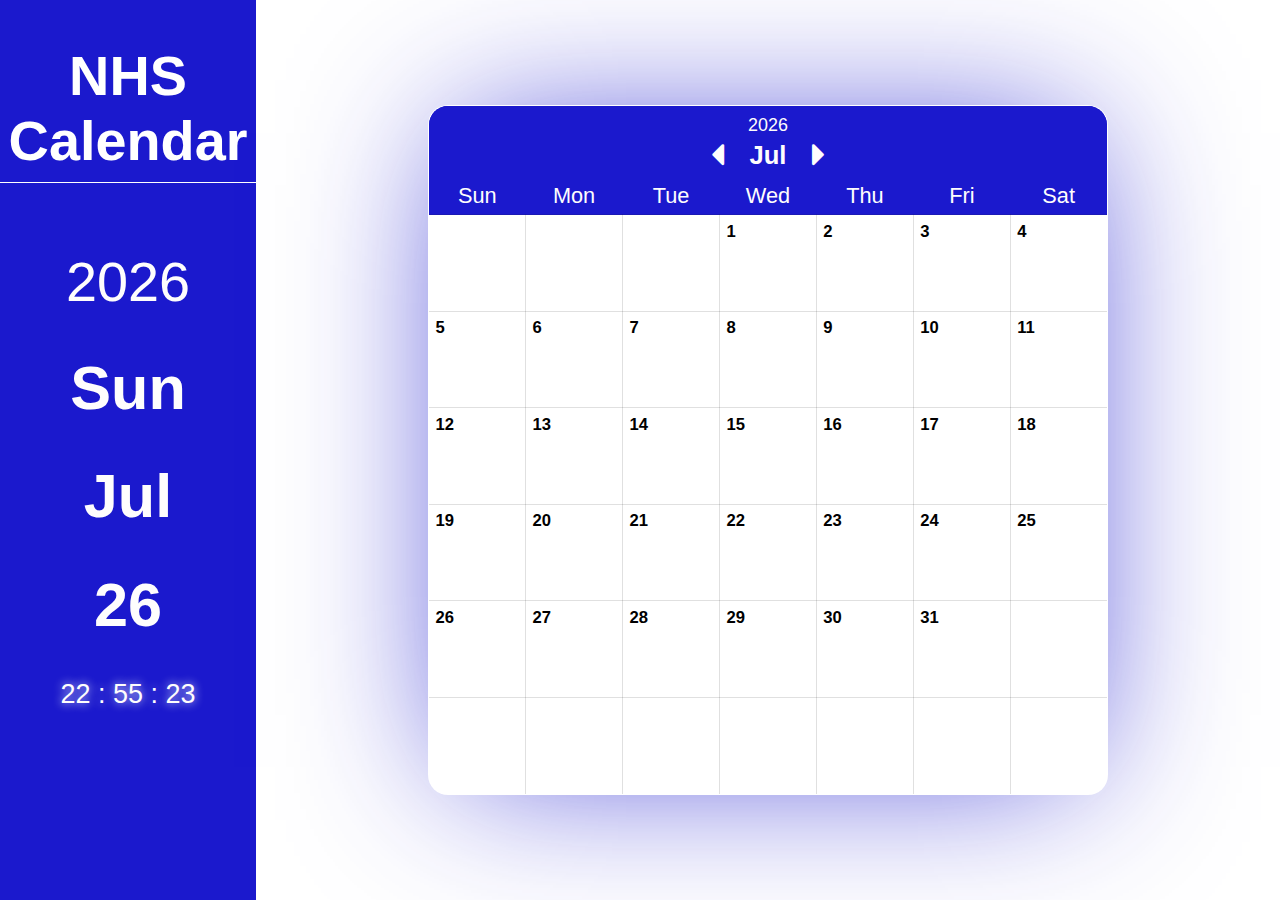
<file: calendar.html>
<!DOCTYPE html>
<html lang="en">
<head>
    <meta charset="UTF-8">
    <meta http-equiv="X-UA-Compatible" content="IE=edge">
    <meta name="viewport" content="width=device-width, initial-scale=1.0">
    <link rel="stylesheet" href="https://cdnjs.cloudflare.com/ajax/libs/font-awesome/4.7.0/css/font-awesome.min.css">
    <link rel="stylesheet" href="css/calendar.css">
    <title>Document</title>
</head>
<body>
    <div id="current-day-info" class="color">
        <h1 id="app-name-landscape" class="off-color center default-cursor">
            NHS Calendar
        </h1>
    
        <div>
            <h2 id="current-year" class="center default-cursor">2019</h2>
        </div>
    
        <div>
            <h1 id="cur-day" class="current-day-heading center default-cursor">
                Monday
            </h1>
            <h1 id="cur-month" class="current-month-heading center default-cursor">
                June
            </h1>
            <h1 id="cur-date" class="current-date-heading center default-cursor">
                7
            </h1>
        </div>
    
        <div class="time">
            <span> 22 </span>: <span> 55 </span>:
            <span> 23 </span>
        </div>
    
       
    </div>
    
    <div id="calender">
        <h1 id="app-name-portrait" class="center ">JSCalender</h1>
        <!-- h1 'off-color' class was removed -->
        <table>
            <thead class="color">
                <tr>
                    <th colspan="7" class="border-color">
                        <h4 id="cal-year" contenteditable="true">2018</h4>
                        <div>
                            <i class="fa fa-caret-left icon"> </i>
                            <h3 id="cal-month">july</h3>
                            <i class="fa fa-caret-right icon"> </i>
                        </div>
                    </th>
                </tr>
    
                <tr>
                    <th class="weekday border-color">Sun</th>
                    <th class="weekday border-color">Mon</th>
                    <th class="weekday border-color">Tue</th>
                    <th class="weekday border-color">Wed</th>
                    <th class="weekday border-color">Thu</th>
                    <th class="weekday border-color">Fri</th>
                    <th class="weekday border-color">Sat</th>
                </tr>
            </thead>
    
            <tbody id="table-body">
                <tr>
                    <td>1</td>
                    <td>1</td>
                    <td>1</td>
                    <td>1</td>
                    <td>1</td>
                    <td>1</td>
                    <td>1</td>
                </tr>
                <tr>
                    <td>1</td>
                    <td>1</td>
                    <td>1</td>
                    <td>1</td>
                    <td>1</td>
                    <td>1</td>
                    <td>1</td>
                </tr>
                <tr>
                    <td>1</td>
                    <td>1</td>
                    <td>1</td>
                    <td>1</td>
                    <td>1</td>
                    <td>1</td>
                    <td>1</td>
                </tr>
                <tr>
                    <td>1</td>
                    <td>1</td>
                    <td class="tooltip-container">
                        <span class="day">1</span>
                        <span class="tooltip"> this is pretty tooltip</span>
                    </td>
                    <td>1</td>
                    <td>1</td>
                    <td>1</td>
                    <td>1</td>
                </tr>
                <tr>
                    <td>1</td>
                    <td>1</td>
                    <td>1</td>
                    <td>1</td>
                    <td>1</td>
                    <td>1</td>
                    <td>1</td>
                </tr>
                <tr>
                    <td>1</td>
                    <td>1</td>
                    <td>1</td>
                    <td>1</td>
                    <td>1</td>
                    <td>1</td>
                    <td>1</td>
                </tr>
            </tbody>
        </table>
        <button id="theme-portrait" class="font btn">Change Theme</button>
    </div>
    
    <div class="modal">
        <div id="fav-color" hidden>
            <div class="popup">
                <h4>whats your favorite color ?</h4>
    
                <div id="color-options">
                    <div class="color-option">
                        <div class="color-preview" id="blue" style="background-color: #1B19CD;">
                            <!-- <i class="fas fa-check checkmark"></i> -->
                        </div>
                        <h5>Blue</h5>
                    </div>
    
                </div>
    
                <button id="update-theme-button" class="font btn color">
                    Update Theme
                </button>
            </div>
        </div>
    
        <div id="make-note" hidden>
            <div class="popup">
                <h4>  appointment on <span id="noteDate">2019 12 5</span></h4>
                <div class="note-title"></div>
                <div class="note-content" id="edit-post-it" name="post-it"
                    placeholder="note description ...">
                    <div class="row">
						<ul class="time-slot">
							<li class="time-slot-item">8:00 - 8:20</li>
                          	<li class="time-slot-item">8:30 - 8:50</li>
                          	
						</ul>
						<ul class="time-slot">
							<li class="time-slot-item">9:00 - 9:20</li>
							<li class="time-slot-item">9:30 - 9:50</li>
						  	
						</ul>
						<ul class="time-slot">
							<li class="time-slot-item">10:00 - 10:20</li>
						  	<li class="time-slot-item">10:30 - 10:50</li>
							
						  	
						</ul>
                        <ul class="time-slot">
							<li class="time-slot-item">11:00 - 11:20</li>
						  	<li class="time-slot-item">11:30 - 11:50</li>
						</ul>
						<ul class="time-slot">
							<li class="time-slot-item">12:00 - 12:20</li>
							<li class="time-slot-item">12:30 - 12:50</li>
						</ul>
                      </div>
                </div>
                    
                <span style="color:red;" id="warning"></span>
                <div>
                    <button class="btn font post-it-button" id="add-post-it">
                        Save
                    </button>
                    <button class="btn font post-it-button" id="delete-button">
                        Delete
                    </button>
                </div>
            </div>
        </div>
    </div>
</body>
<script>
    const currentDayDOM = document.getElementById("cur-day"),
	currentMonthDOM = document.getElementById("cur-month"),
	calenderMonthDOM = document.getElementById("cal-month"),
	currentDateDOM = document.getElementById("cur-date"),
	calenderYearDOM = document.getElementById("cal-year"),
	currentYearDOM = document.getElementById("current-year"),
	noteDateInPopup = document.getElementById("noteDate"),
	saveBtnInPopup = document.getElementById("add-post-it"),
	deleteBtnInPopup = document.getElementById("delete-button"),
	noteContentInput = document.querySelector(".note-content"),
	noteTitleInput = document.querySelector(".note-title"),
	verb = document.querySelector(".verb"),
	modal = document.querySelector(".modal"),
	colorModal = document.getElementById("fav-color"),
	popup = document.querySelector(".popup"),
	noteModal = document.getElementById("make-note");

document.querySelector(".fa-caret-left").addEventListener("click", prevMonth);
document.querySelector(".fa-caret-right").addEventListener("click", nextMonth);

const now = new Date();
//for testing purposes use 'let' instead of 'const'
const todayDay = now.getDay(),
	todayDate = now.getDate(),
	todayMonth = now.getMonth(),
	todayYear = now.getFullYear();

const state = {
	todayDay,
	todayDate,
	todayMonth,
	todayYear
};
const daysStr = {
	0: "Sun",
	1: "Mon",
	2: "Tue",
	3: "Wed",
	4: "Thu",
	5: "Fri",
	6: "Sat"
};
const daysIndex = {
	Sun: 0,
	Mon: 1,
	Tue: 2,
	Wed: 3,
	Thu: 4,
	Fri: 5,
	Sat: 6
};
const monthsStr = {
	0: "Jan",
	1: "Feb",
	2: "Mar",
	3: "Apr",
	4: "May",
	5: "Jun",
	6: "Jul",
	7: "Aug",
	8: "Sep",
	9: "Oct",
	10: "Nov",
	11: "Dec"
};
const monthsIndex = {
	Jan: 0,
	Feb: 1,
	Mar: 2,
	Apr: 3,
	May: 4,
	Jun: 5,
	Jul: 6,
	Aug: 7,
	Sep: 8,
	Oct: 9,
	Nov: 10,
	Dec: 11
};
const color_data = [
	
	{
		id: 0,
		name: "baby-blue",
		value: "#31B2FC"
	}
];

var currentColor;

let staticCurrentColor = {
	id: 0,
	name: color_data[0].name,
	value: color_data[0].value
};

var notes;
let staticNotes = [
	{
		id: 235684345,
		title: "running marathon",
		desc:
			"blah lbah lorem ipsum sodem qwerty oiuy lorem ipsum sodem qwerty oiuy",
		date: "2019 10 31"
	},
	{
		id: 784534534,
		title: "The Burger Chief opening event",
		desc: "lorem ipsum sodem qwerty oiuy lorem ipsum sodem qwerty oiuy",
		date: "2019 10 2"
	},
	{
		id: 345463516,
		title: "Jamal's Birthday",
		desc: "lorem ipsum sodem qwerty oiuy lorem ipsum sodem qwerty oiuy",
		date: "2019 11 22"
	}
];

let notesFound = localStorage.getItem("notes");
let colorsFound = localStorage.getItem("theme");

if (!notesFound) {
	console.log("notes not Found");
	localStorage.setItem("notes", JSON.stringify(staticNotes));
	notes = staticNotes;
} else {
	notes = JSON.parse(notesFound);
}

if (!colorsFound) {
	console.log("colors not Found:");
	localStorage.setItem("theme", JSON.stringify(staticCurrentColor));
	currentColor = staticCurrentColor;
} else {
	currentColor = JSON.parse(colorsFound);
	applyTheme();
}

//update local storage
function updateLocalStorage() {
	let currentNotes = notes;
	localStorage.setItem("notes", JSON.stringify(currentNotes));
	localStorage.setItem("theme", JSON.stringify(currentColor));
	applyTheme();
}

function applyTheme() {
	document.querySelector(
		"table"
	).style.boxShadow = `0px 0px 149px -28px ${currentColor.value}`;

	document.querySelector(
		".color"
	).style.backgroundColor = `${currentColor.value}`;

	document.querySelector(
		".border-color"
	).style.backgroundColor = `${currentColor.value}`;

	for (let i = 0; i < 7; i++) {
		document.querySelectorAll(".weekday")[
			i
		].style.backgroundColor = `${currentColor.value}`;
	}
}

currentDayDOM.innerHTML = daysStr[todayDay];
currentDateDOM.innerHTML = todayDate;
currentMonthDOM.innerHTML = monthsStr[state.todayMonth];
currentYearDOM.innerHTML = todayYear;
var currentFullYear = analyizYear(state.todayYear);
var currentFullMonth = currentFullYear.months[monthsStr[state.todayMonth]];

//run App
showCalenderInfo();

//exp: analyizYear(2019) will get you all months length,first day,last day with indexes
function analyizYear(year) {
	let counter = 0;
	const currentYear = {
		year: year,
		is_leap: false,
		months: {
			Jan: 0,
			Feb: 1,
			Mar: 2,
			Apr: 3,
			May: 4,
			Jun: 5,
			Jul: 6,
			Aug: 7,
			Sep: 8,
			Oct: 9,
			Nov: 10,
			Dec: 11
		}
	};

	while (counter < 12) {
		Object.keys(currentYear.months).forEach(month => {
			currentYear.months[month] = analyizMonth(month, year);
		});
		counter++;
	}
	if (currentYear.months["Feb"].days_length === 29) {
		currentYear.is_leap = true;
	}
	return currentYear;
}
//exp: run analyizMonth(String:'Dec',Int:2019) note:(must capitalize month like Sep,Nov)
function analyizMonth(month, year) {
	const testDays = 31;
	let counter = 0;
	const monthObj = {
		year: year,
		month: month,
		month_idx: monthsIndex[month],
		first_day: "",
		first_day_index: null,
		days_length: 0,
		last_day_index: null
	};

	while (counter < testDays) {
		counter++;
		const dateTest = `${counter} ${month} ${year}`;
		const dateArr = new Date(dateTest).toDateString().split(" ");
		if (dateArr[1] === month) {
			if (counter === 1) {
				monthObj.first_day = dateArr[0];
				monthObj.first_day_index = daysIndex[dateArr[0]];
			}
			monthObj.days_length++;
			monthObj.last_day = dateArr[0];
			monthObj.last_day_index = daysIndex[dateArr[0]];
		} else {
			return monthObj;
		}
	}
	return monthObj;
}

//get last month days in current month view
function makePrevMonthArr(firstDayIndex) {
	let prevMonthIdx;
	let prevMonthDays;
	if (state.todayMonth === 0) {
		prevMonthDays = analyizMonth("Dec", state.todayYear - 1).days_length;
	} else {
		prevMonthIdx = monthsIndex[currentFullMonth.month] - 1;
		prevMonthDays = currentFullYear.months[monthsStr[prevMonthIdx]].days_length;
	}
	let result = [];
	for (let i = 1; i <= firstDayIndex; i++) {
		const day = prevMonthDays - firstDayIndex + i;
		result.push({ day, state: "prevMonth" });
	}
	return result;
	//**** previous version of this code was returning just days without state
	//**** like [1,2,3] instead of day and its state like [{day:1,"prevMonth"}]
	// return Array.from(
	// 	{ length: firstDayIndex },
	// 	(_, i) => prevMonthDays - firstDayIndex + i
	// );
}

// this will print an array of with days of prev month and next month crosponds to the calender table
function calcMonthCalendar() {
	// Create array: [1, 2, 3, ..., 30, 31]
	const currMonth = Array.from(
		{ length: currentFullMonth.days_length },
		(_, i) => ({ day: i + 1, state: "currMonth" })
	);
	const nextMonth = Array.from(
		{ length: currentFullMonth.days_length },
		(_, i) => ({ day: i + 1, state: "nextMonth" })
	);

	// Create a flat array with leading zeros and trailing last week:
	// [0, 0, 0, 0, 1, 2, 3, ..., 30, 31, 1, 2, 3, 4, 5, 6, 7]
	const flatResultArr = [
		...makePrevMonthArr(currentFullMonth.first_day_index),
		...currMonth,
		...nextMonth // this includes extra numbers that will be trimmed
	].slice(0, 7 * 6); // 7 days/week * 6 weeks

	// Chunk the flat array into slices of 7:
	const resultArr = [];
	for (let i = 0; i < 7; i++) {
		resultArr.push(flatResultArr.slice(i * 7, (i + 1) * 7));
	}
	return resultArr;
}

// print each cell its day number and color
function printMonthCalendarInDOM() {
	const monthArr = calcMonthCalendar();


	let currentMonthStarted = false;
	let currentMonthEnd = true;
	for (let i = 0; i < 6; i++) {
		let currentWeek = monthArr[i];
		//
		const week = document.querySelector("#table-body").children[i];
		for (let j = 0; j < 7; j++) {
			week.children[j].style.backgroundColor = "white";
			week.children[j].style.opacity = 1;
			// console.log(currentWeek[j].day);
			
			if (
				currentMonthEnd &&
				currentMonthStarted &&
				currentWeek[j].day === todayDate &&
				currentFullMonth.month_idx === todayMonth &&
				currentFullYear.year === todayYear
			) {
				let todayFullDate =
					state.todayYear +
					" " +
					(state.todayMonth + 1) +
					" " +
					state.todayDate;
				let isTodayHasNotes = notes.filter(note => note.date === todayFullDate);
				let viewNote = "";
				if (isTodayHasNotes.length > 0) {
					viewNote = `
							
							<br>
							<div style="width:max-content;">
							<i class="fa fa-sticky-note"></i>
							</div>
							<span class="tooltip"> ${isTodayHasNotes[0].title}</span>
						
							`;
					week.children[j].classList.add("tooltip-container");
				}
				// week.children[j].innerHTML = viewNote;
				// week.children[j].id = notesFound.id;

				 
				// week.children[j].innerHTML = currentWeek[j].day;
				week.children[j].id = "current-day";
				week.children[j].classList.add("currMonth");
				week.children[j].style.backgroundColor = "white";
				currentMonthStarted = true;
				currentMonthEnd = true;
			} else {
				week.children[j].style.cursor = "";
				week.children[j].style.backgroundColor = "white"; 
				week.children[j].style.color = "black";
				week.children[j].innerHTML = currentWeek[j].day;
				week.children[j].removeAttribute("id");
				if (currentWeek[j].state !== "currMonth") {
					week.children[j].style.backgroundColor = "white";
					week.children[j].style.opacity = 0.6;
					week.children[j].style.color = "rgba(255, 255, 255,0.4)";
					week.children[j].style.cursor = "pointer";
					week.children[j].classList.add("currMonth");
					week.children[j].classList.remove("tooltip-container");
				}
				if (currentWeek[j].state == "currMonth") {
					//exp 2019 10 24
					week.children[j].classList.add("currMonth");
					let currentFullDate =
						currentFullMonth.year +
						" " +
						(currentFullMonth.month_idx + 1) +
						" " +
						currentWeek[j].day;
					let notesFound = notes.filter(
						note => note.date === currentFullDate
					)[0];
					if (notesFound) {
						let viewNote = `
						<td>
						<span class="day">${currentWeek[j].day}</span>
						<br>
						<div style="width:max-content;">
						<i class="fas fa-sticky-note"></i>
						</div>
						<span class="tooltip"> ${notesFound.title}</span>
					</td>
						`;
						week.children[j].innerHTML = viewNote;
						week.children[j].classList.add("tooltip-container");
						week.children[j].id = notesFound.id;
					} else {
						week.children[j].classList.remove("tooltip-container");
					}
				}
			}
			// console.log("xZx: ", currentWeek[j]);
		}
	}
}

function nextMonth() {
	state.todayMonth += 1;
	if (state.todayMonth == 12) {
		state.todayYear += 1;
		currentFullYear = analyizYear(state.todayYear);
		state.todayMonth = 0;
	}
	currentFullMonth = currentFullYear.months[monthsStr[state.todayMonth]];
	showCalenderInfo();
}

function prevMonth() {
	state.todayMonth -= 1;
	if (state.todayMonth == 0) {
		state.todayYear -= 1;
		currentFullYear = analyizYear(state.todayYear);
		state.todayMonth = 11;
	}
	currentFullMonth = currentFullYear.months[monthsStr[state.todayMonth]];
	showCalenderInfo();
}

function showCalenderInfo() {
	calenderMonthDOM.innerHTML = monthsStr[state.todayMonth];
	calenderYearDOM.innerHTML = state.todayYear;
	printMonthCalendarInDOM();
}

// to change the year manually
calenderYearDOM.addEventListener("input", e => {
	let numberPattern = /\d+/g;
	let year = parseInt(e.target.innerHTML.match(numberPattern).join(""));
	if (
		e.target.innerHTML.match(numberPattern).join("").length > 3 &&
		typeof year === "number"
	) {
		currentFullYear = analyizYear(year);
		currentFullMonth = currentFullYear.months[monthsStr[state.todayMonth]];
		state.todayYear = year;
		showCalenderInfo();
	}
});


document
	.getElementById("theme-portrait")
	.addEventListener("click", changeColorTheme);

let newColorPrefrence;
modal.addEventListener("click", e => {
	let ele = e.target.classList;

	if (ele[0] === "modal" || ele[0] === "fade-in") {
		closeModal();
	} else if (ele[0] === "color-preview") {
		const siblings = e.target.parentElement.parentElement;
		for (let i = 0; i < siblings.children.length; i++) {
			const element = siblings.children[i].firstElementChild;
			element.classList.remove("selectedColor");
		}
		if (e.target.parentElement.classList[0] === "color-option") {
			newColorPrefrence = e.target.id;
		}
		ele.add("selectedColor");
	}
});

let isModalOpen = false;

function openModal(isNote = false) {
	isModalOpen = true;
	popup.classList.remove("fade-out");
	modal.style.display = "block";

	isNote
		? (noteModal.style.display = "flex")
		: (colorModal.style.display = "flex");
	popup.classList.add("fade-in");
}
closeModal();
function closeModal() {
	isModalOpen = false;
	popup.classList.remove("fade-in");
	popup.classList.add("fade-out");
	modal.style.display = "none";
	noteModal.style.display = "none";
	colorModal.style.display = "none";
	deleteBtnInPopup.style.display = "inline";
	noteTitleInput.value = "";
	noteContentInput.value = "";
	document.getElementById("warning").innerHTML = "";
}

function changeColorTheme() {
	openModal();
	seletectChosenColor();
}

seletectChosenColor();

function seletectChosenColor() {
	const colorsOptions = document.getElementById("color-options").children;
	for (let i = 0; i < colorsOptions.length; i++) {
		const currentChild = colorsOptions[i].firstElementChild;

		if (currentColor.name == currentChild.id) {
			currentChild.innerHTML = "<i class='fas fa-check checkmark'></i>";
		} else {
			currentChild.innerHTML = "";
		}
	}
}
document.getElementById("update-theme-button").addEventListener("click", () => {
	const chosenColor = color_data.filter(
		color => color.name === newColorPrefrence
	);
	currentColor = chosenColor[0];
	document.getElementById("theme-portrait").style.backgroundColor =
		currentColor.value;
	updateLocalStorage();
	printMonthCalendarInDOM();
	applyTheme();
	closeModal();
});

//Create,Read,Update Delete a Note!
//this is event delegation where we select a parent container that will have new cells
document.body.addEventListener("click", e => {
	let noteDate;
	let noteId;
	let note;
	let verbWord;
	if (e.target.parentElement.parentElement.id == "table-body") {
		if (e.target.classList.contains("tooltip-container")) {
			verbWord = "Edit";
			// deleteBtnInPopup.style.display = "display";
			noteId = e.target.id;
			console.log("noteId:", noteId);
			if (noteId == "current-day") {
				noteDate =
					state.todayYear +
					" " +
					(state.todayMonth + 1) +
					" " +
					state.todayDate;
				note = notes.filter(n => n.date == noteDate);
			} else {
				note = notes.filter(n => n.id == noteId);
			}
			console.log("note:", note);
			noteDate = note[0].date;
			openModal(true);
			fillNotePopup(note[0]);
			addNote(noteDate.split(" ")[2], noteId);
		} else if (e.target.classList.contains("currMonth")) {
			noteId = e.target.id;
			noteDate = e.target.innerHTML;
			if (noteId == "current-day") {
				noteDate = state.todayDate;
			}
			console.log("Add New Note");
			verbWord = "Create";
			//delete two below
			// noteDate =
			// 	currentFullMonth.year +
			// 	" " +
			// 	currentFullMonth.month +
			// 	" " +
			// 	e.target.innerHTML;
			console.log("zZz");

			openModal(true);
			addNote(noteDate, noteId);
			deleteBtnInPopup.style.display = "none";
		} else {
			console.log("Not Applicable for previous and next month");
		}
		noteDateInPopup.innerHTML = noteDate;
		verb.innerHTML = verbWord;
	} else if (e.target.classList.contains("fa-sticky-note")) {
		verbWord = "Edit";
		// deleteBtnInPopup.style.display = "display";

		console.log("edit note (sticky)");
		noteId = e.target.parentElement.parentElement.id;
		if (noteId == "current-day") {
			noteDate =
				state.todayYear + " " + (state.todayMonth + 1) + " " + state.todayDate;
			note = notes.filter(n => n.date == noteDate);
		} else {
			note = notes.filter(n => n.id == noteId);
		}
		// note = notes.filter(n => n.id == noteId);
		noteDate = note[0].date;
		console.log("note:", note);
		openModal(true);
		fillNotePopup(note[0]);
		noteDateInPopup.innerHTML = noteDate;
		verb.innerHTML = verbWord;

		console.log("xXx");
		addNote(noteDate.split(" ")[2], noteId);
	}
});

function fillNotePopup(note) {
	noteTitleInput.value = note.title;
	noteContentInput.value = note.desc;
}

var getSelectedNoteDay;
var getSelectedNoteId;

function addNote(noteDateDay, noteDateId) {
	getSelectedNoteDay = noteDateDay;
	getSelectedNoteId = noteDateId;
}

saveBtnInPopup.addEventListener("click", () => {
	const noteDate =
		currentFullMonth.year +
		" " +
		(currentFullMonth.month_idx + 1) +
		" " +
		getSelectedNoteDay;
	let oldNote = notes.filter(note => note.date == noteDate)[0];
	if (oldNote) {
		notes = notes.filter(note => oldNote.id !== note.id);
	}

	const newNote = {
		id: Math.random(),
		title: noteTitleInput.value,
		desc: noteContentInput.value,
		date: noteDate
	};

	if (document.querySelectorAll(".time-slot-item").click() == true) {
		closeModal(true);
		printMonthCalendarInDOM();
		updateLocalStorage();
	} else {
		document.getElementById("warning").innerHTML = "Please Select a time";
	}
});

// delete note
deleteBtnInPopup.addEventListener("click", () => {
	if (getSelectedNoteId == "current-day") {
		noteDate =
			state.todayYear + " " + (state.todayMonth + 1) + " " + state.todayDate;
		notes = notes.filter(note => note.date !== noteDate);
		document
			.getElementById("current-day")
			.classList.remove("tooltip-container");
	} else {
		notes = notes.filter(note => note.id !== parseFloat(getSelectedNoteId));
	}
	updateLocalStorage();
	closeModal(true);
	printMonthCalendarInDOM();
});

//mini clock 12 and 24 timing
let is24hours = true;
let intervalState;
function makeClockTikTok() {
	intervalState = setInterval(() => {
		let hours = new Date().getHours();
		const minutes = new Date().getMinutes();
		const seconds = new Date().getSeconds();
		// console.log("seconds:", seconds);
		let in12hours = 12;
		let dayState = "AM";

		if (hours > 0 && hours < 12) {
			in12hours = hours;
		} else if (hours !== 0) {
			if (hours === 12) {
				hours += 12;
			}
			in12hours = hours - 12;
			dayState = "PM";
		}

		if (is24hours) {
			hours = in12hours;
		}
		const timeTemplate = `
		<span>${hours > 9 ? hours : "0" + hours} </span>:
		<span>${minutes > 9 ? minutes : "0" + minutes} </span>:
		<span>${seconds > 9 ? seconds : "0" + seconds}</span>
		<span>${is24hours ? dayState : ""}</span>
		`;
		document.querySelector(".time").innerHTML = timeTemplate;
	}, 1000);
}
document
	.querySelector(".time")
	.addEventListener(
		"click",
		() => ((is24hours = !is24hours), makeClockTikTok())
	);

//to stop the calculating time if it is on orientation mode
var mql = window.matchMedia("(orientation: portrait)");
//if the user launched this app while on portrait mode
if (!mql.matches) {
	makeClockTikTok();
}

// Add a media query change listener
mql.addListener(function(m) {
	if (m.matches) {
		// Changed to portrait
		console.log("portrait mode");
		clearInterval(intervalState);
	} else {
		// Changed to landscape
		console.log("landscape mode");
		makeClockTikTok();
	}
});

//things i regret about this project:
//1- i didnt use a design pattern !
//2- i used date object as a string instead of date formate in notes
//3- as the feauters progress i end up with a spagheti code ! sorry :(
// FACT: it wouldn't be possible without the builtin date object "new Date()" thanks javascript !

</script>
</html>
</file>
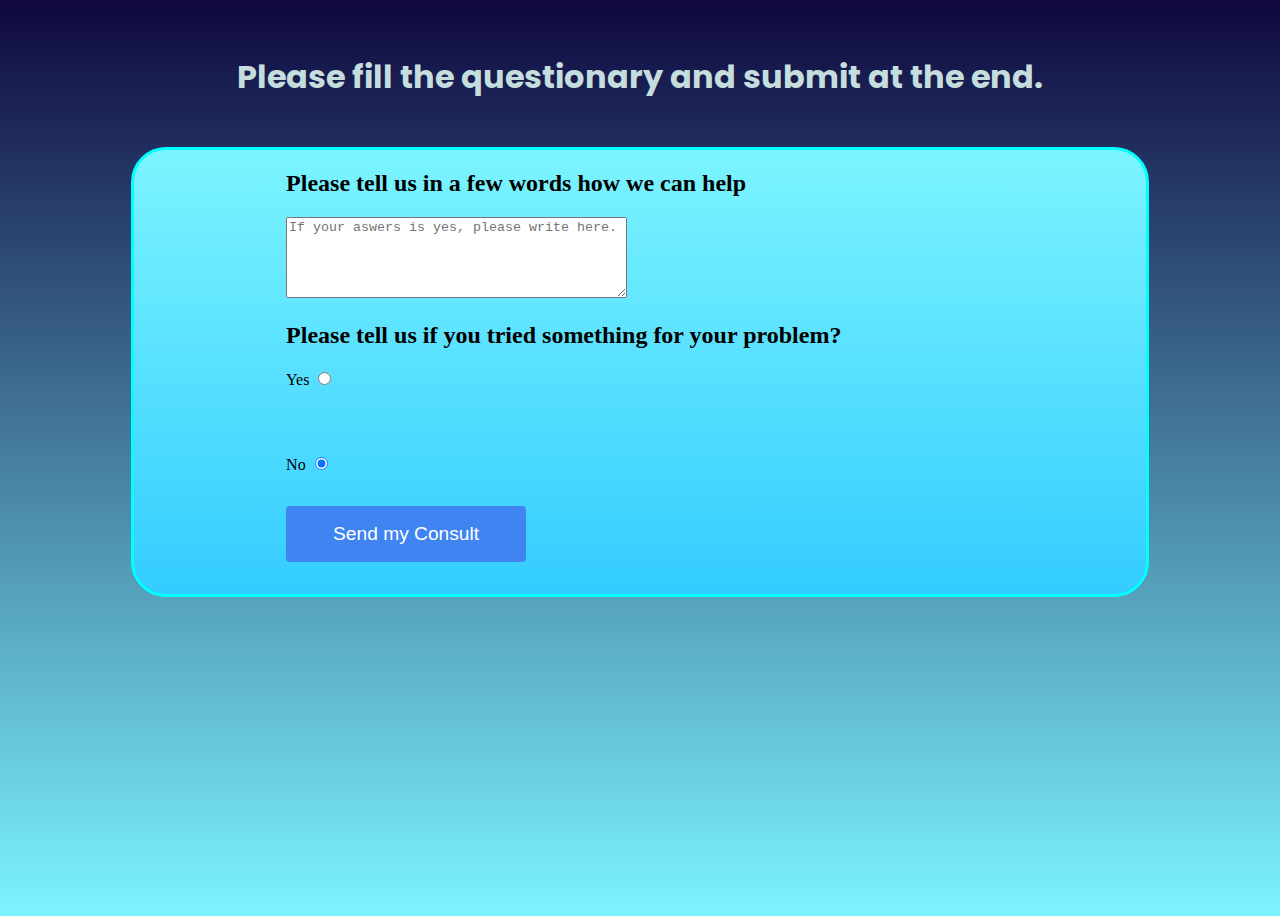
<file: form.html>
<!DOCTYPE html>
<html lang="en">

<head>
    <meta charset="UTF-8">
    <meta http-equiv="X-UA-Compatible" content="IE=edge">
    <meta name="viewport" content="width=device-width, initial-scale=1.0">
    <title>Form</title>
    <link rel="stylesheet" href="css/form.css">
    <link rel="preconnect" href="https://fonts.googleapis.com">
    <link rel="preconnect" href="https://fonts.gstatic.com" crossorigin>
    <link href="https://fonts.googleapis.com/css2?family=Poppins:ital,wght@1,100&display=swap" rel="stylesheet">
    <link rel="preconnect" href="https://fonts.googleapis.com">
    <link rel="preconnect" href="https://fonts.googleapis.com">
    <link rel="preconnect" href="https://fonts.gstatic.com" crossorigin>
    <link href="https://fonts.googleapis.com/css2?family=Poppins:ital,wght@1,100;1,800&display=swap" rel="stylesheet">
    
</head>


<body>
    <header class="tittle">
    <h1>Please fill the questionary and submit at the end.</h1>
    </header>
    <main>
        <form class="wrapper">
            <div class="formContent">
                <div>
                    <H2>Please tell us in a few words how we can help</H2>
                    <textarea placeholder="If your aswers is yes, please write here." required rows="5" cols="40"></textarea>
                </div>
                <!-- <H2>Tell us your sex</H2>
                <label>Female</label>
                <input type="radio" name="mark" checked>
                <label>Male</label>
                <input type="radio" name="mark">

                <H2>Date of Birth</H2>
                <input type="date" name="bday" required pattern="\d{4}-\d{2}-\d{2}" />
                <span class="validity"></span>

                <H2>Please tell us in a few words how we can help</H2>
                <textarea placeholder="If your aswers is yes, please write here." required rows="5" cols="40"></textarea> -->

                <H2>Please tell us if you tried something for your problem?</H2>
                <label>Yes</label>
                <input class="yes" type="radio" name="mark"><br>
                <label>No</label>
                <input class="no" type="radio" name="mark" checked>
                <textarea class="text-box-1 hide" placeholder="If your aswers is yes, please write here." rows="5" cols="40"></textarea>

                <!-- <H2>Please describe your symptoms and how long they are.</H2>
                <textarea placeholder="Write in few words your symptoms here" required rows="5" cols="40"></textarea> -->
<!-- 
                <H2>Please tell us what medication you take and the dose, if you have for this.</H2>
                <label>No</label>
                <input class="yes2" type="radio" name="mark" checked><br>
                <label>Yes</label>
                <input class="no2" type="radio" name="mark">
                <textarea class="text-box-2 hide" placeholder="If your aswers is yes, please write here." required rows="5" cols="40"></textarea>

                <H2>Is this medication help?</H2>
                <label>No</label>
                <input class="yes2" type="radio" name="mark"><br>
                <label>Yes</label>
                <input class="no2" type="radio" name="mark">
                <textarea class="text-box-2 hide" placeholder="If your aswers is no, please write why is not helping you." required rows="5" cols="40"></textarea>

                <H2>Is there anything that triggers your problem?</H2>
                <input type="radio" name="mark">
                <input type="radio" name="mark">
                <textarea placeholder="If your aswers is yes, please write here." required></textarea>

                <H2>Have you have any injury in the last 6 months?</H2>
                <input type="radio" name="mark">
                <input type="radio" name="mark">
                <textarea placeholder="If your aswers is yes, please write here." required></textarea>

                <H2>Is there anything that triggers your problem?</H2>
                <input type="radio" name="mark">
                <input type="radio" name="mark">
                <textarea placeholder="If your aswers is yes, please write here." required></textarea>

                <H2>Do you smoke?</H2>
                <input type="radio" name="mark">
                <input type="radio" name="mark">
                <textarea placeholder="If your asweers it's yes, how many cigarretes per day" required></textarea>

                <H2>Do you drink alcohol?</H2>
                <input type="radio" name="mark">
                <input type="radio" name="mark">
                <textarea placeholder="If your asweers it's yes, how many drinks per day?" required></textarea>

                <H2>What's write the best way to respond to this request?</H2>
                <input type="radio" name="email" type="email">
                <input type="radio" name="number" type="number">
                <input type="radio" name="number" type="number">

                <h2> you like help from a particular person at the surgery? If the person that you requested is not
                    available,
                    another member of the team at the practice will contact you.</h2>
                <input type="radio" name="mark">
                <input type="radio" name="mark"><br>
                <textarea placeholder="If your asweers it's yes, please write the name of the person" required id="textarea" name="instruccion" rows="5" cols="40"></textarea>

                <Div class="warning">
                    <h3>
                        <p> practice will aim to respond in in 24 hours.<br>

                            If a health problem develops or gets worse before the practice responds:.<br>

                            tell your practice about it by using eConsult.<br>
                            call the practice on 0207 735 4412 or, if the practice is closed, call 111.<br>
                            in emergencies, call 999 or go to A&E.<br>

                            A practice may respond by phone, text or email..<br>

                            Calls from the practice may display as "Blocked", "No caller ID" or "Private number". Emails may
                            go to the junk folder..<br><br>

                            If the practice doesn't respond before 6:30PM on Wednesday, 18th of January, contact them using
                            the link in your
                            confirmation email.<br>
                        </p>
                    </h3>
                </Div> -->
                <div class="submit">
                    <input  type="submit" value="Send my Consult">
                </div>
            </div>
        </form>
    </main>
    <script src="/js/script.js"></script>

</body>

</html>
</file>
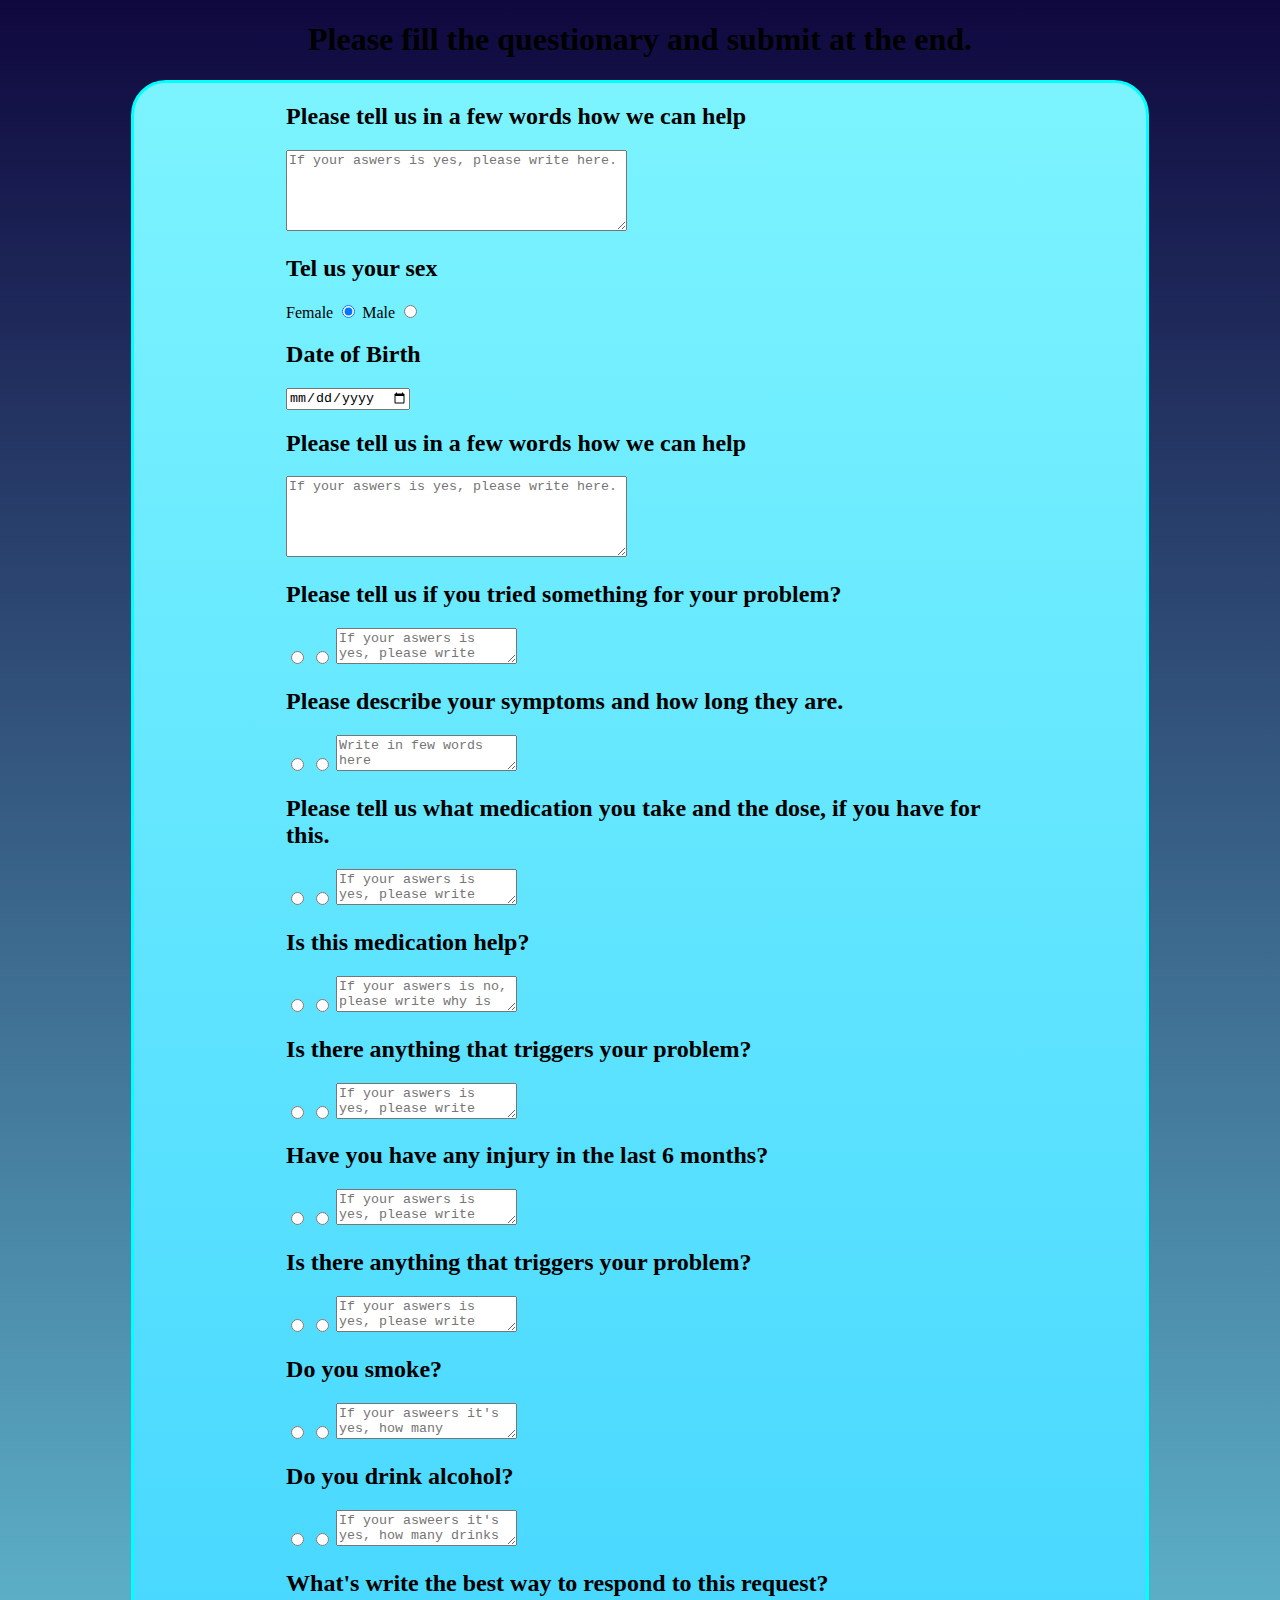
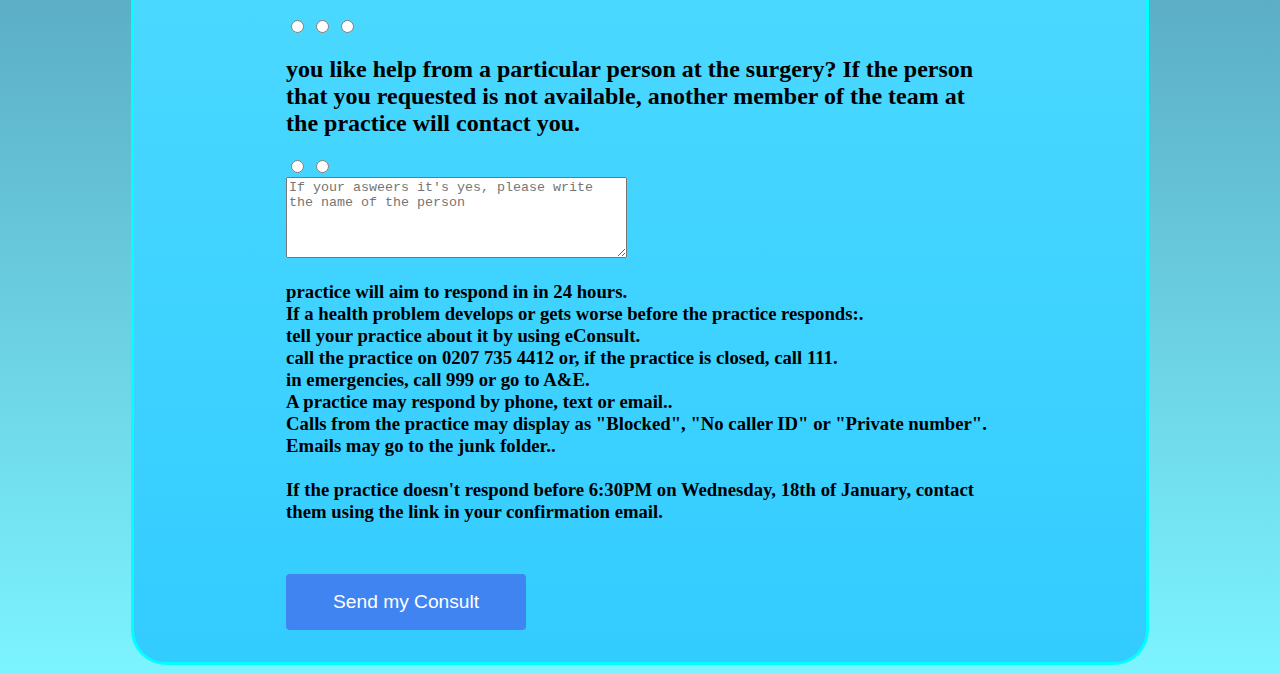
<file: form1.html>
<!DOCTYPE html>
<html lang="en">

<head>
    <meta charset="UTF-8">
    <meta http-equiv="X-UA-Compatible" content="IE=edge">
    <meta name="viewport" content="width=device-width, initial-scale=1.0">
    <title>Form</title>
    <link rel="stylesheet" href="css/form1.css">
    <link rel="preconnect" href="https://fonts.googleapis.com">
    <link rel="preconnect" href="https://fonts.gstatic.com" crossorigin>
    <link href="https://fonts.googleapis.com/css2?family=Poppins:ital,wght@1,100&display=swap" rel="stylesheet">
</head>


<body>
    <header class="tittle">
    <h1>Please fill the questionary and submit at the end.</h1>
    </header>
    <main>
        <form class="wrapper">
            <div class="formContent">
                <div>
                    <H2>Please tell us in a few words how we can help</H2>
                    <textarea placeholder="If your aswers is yes, please write here." required rows="5" cols="40"></textarea>
                </div>
                <H2>Tel us your sex</H2>
                <label>Female</label>
                <input type="radio" name="mark" checked>
                <label>Male</label>
                <input type="radio" name="mark">

                <H2>Date of Birth</H2>
                <input type="date" name="bday" required pattern="\d{4}-\d{2}-\d{2}" />
                <span class="validity"></span>

                <H2>Please tell us in a few words how we can help</H2>
                <textarea placeholder="If your aswers is yes, please write here." required rows="5" cols="40"></textarea>

                <H2>Please tell us if you tried something for your problem?</H2>
                <input type="radio" name="mark">
                <input type="radio" name="mark">
                <textarea placeholder="If your aswers is yes, please write here." required></textarea>

                <H2>Please describe your symptoms and how long they are.</H2>
                <input type="radio" name="mark">
                <input type="radio" name="mark">
                <textarea placeholder="Write in few words here" required></textarea>

                <H2>Please tell us what medication you take and the dose, if you have for this.</H2>
                <input type="radio" name="mark">
                <input type="radio" name="mark">
                <textarea placeholder="If your aswers is yes, please write here." required></textarea>

                <H2>Is this medication help?</H2>
                <input type="radio" name="mark">
                <input type="radio" name="mark">
                <textarea placeholder="If your aswers is no, please write why is not helping you." required></textarea>

                <H2>Is there anything that triggers your problem?</H2>
                <input type="radio" name="mark">
                <input type="radio" name="mark">
                <textarea placeholder="If your aswers is yes, please write here." required></textarea>

                <H2>Have you have any injury in the last 6 months?</H2>
                <input type="radio" name="mark">
                <input type="radio" name="mark">
                <textarea placeholder="If your aswers is yes, please write here." required></textarea>

                <H2>Is there anything that triggers your problem?</H2>
                <input type="radio" name="mark">
                <input type="radio" name="mark">
                <textarea placeholder="If your aswers is yes, please write here." required></textarea>

                <H2>Do you smoke?</H2>
                <input type="radio" name="mark">
                <input type="radio" name="mark">
                <textarea placeholder="If your asweers it's yes, how many cigarretes per day" required></textarea>

                <H2>Do you drink alcohol?</H2>
                <input type="radio" name="mark">
                <input type="radio" name="mark">
                <textarea placeholder="If your asweers it's yes, how many drinks per day?" required></textarea>

                <H2>What's write the best way to respond to this request?</H2>
                <input type="radio" name="email" type="email">
                <input type="radio" name="number" type="number">
                <input type="radio" name="number" type="number">

                <h2> you like help from a particular person at the surgery? If the person that you requested is not
                    available,
                    another member of the team at the practice will contact you.</h2>
                <input type="radio" name="mark">
                <input type="radio" name="mark"><br>
                <textarea placeholder="If your asweers it's yes, please write the name of the person" required id="textarea" name="instruccion" rows="5" cols="40"></textarea>

                <Div class="warning">
                    <h3>
                        <p> practice will aim to respond in in 24 hours.<br>

                            If a health problem develops or gets worse before the practice responds:.<br>

                            tell your practice about it by using eConsult.<br>
                            call the practice on 0207 735 4412 or, if the practice is closed, call 111.<br>
                            in emergencies, call 999 or go to A&E.<br>

                            A practice may respond by phone, text or email..<br>

                            Calls from the practice may display as "Blocked", "No caller ID" or "Private number". Emails may
                            go to the junk folder..<br><br>

                            If the practice doesn't respond before 6:30PM on Wednesday, 18th of January, contact them using
                            the link in your
                            confirmation email.<br>
                        </p>
                    </h3>
                </Div>
                <div class="submit">
                    <input  type="submit" value="Send my Consult">
                </div>
            </div>
        </form>
    </main>
</body>

</html>
</file>
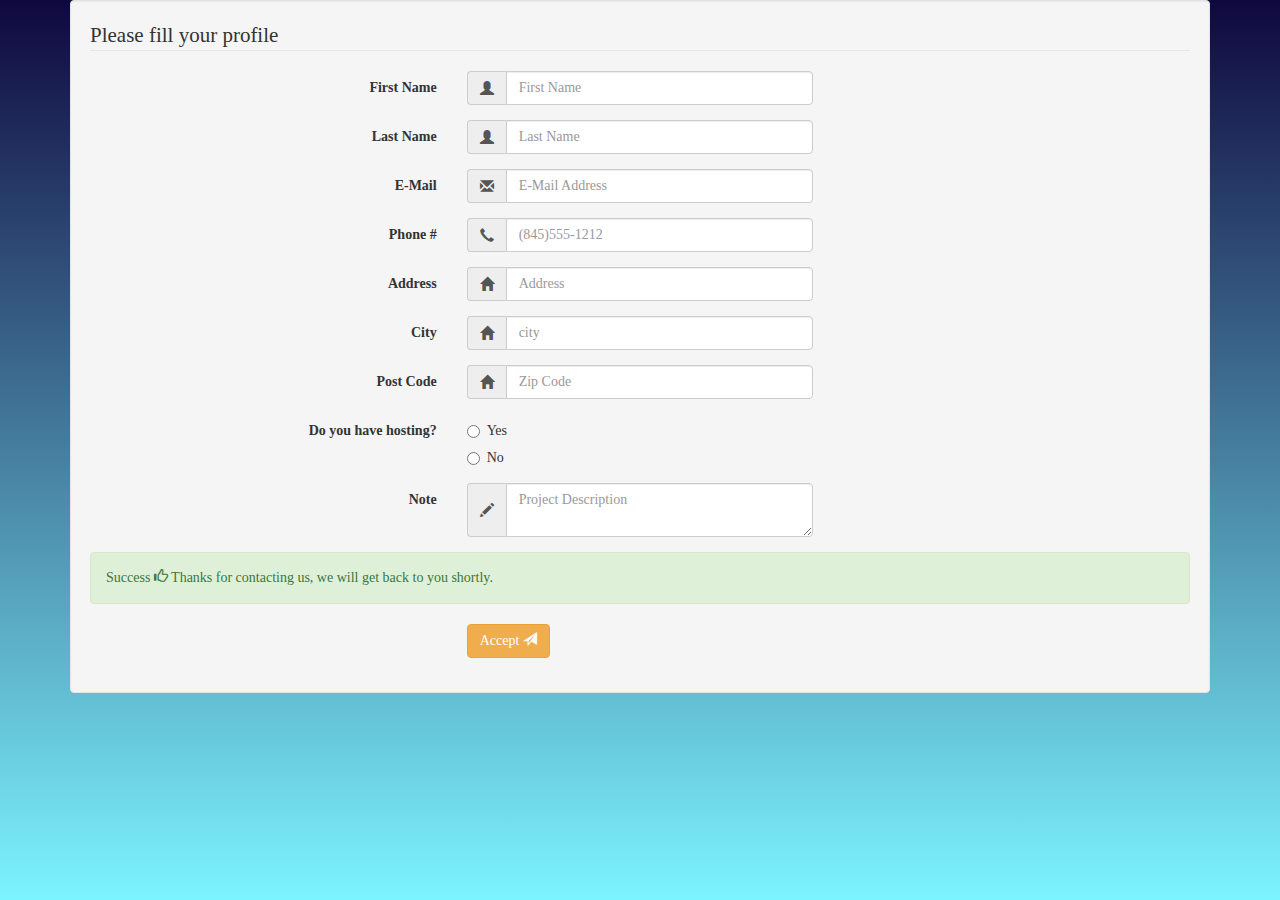
<file: template.html>
<!DOCTYPE html>
<html lang="en">
<head>
    <meta charset="UTF-8">
    <meta http-equiv="X-UA-Compatible" content="IE=edge">
    <meta name="viewport" content="width=device-width, initial-scale=1.0">
    <link rel="stylesheet" href="https://cdn.jsdelivr.net/npm/bootstrap@3.3.7/dist/css/bootstrap.min.css"
        integrity="sha384-BVYiiSIFeK1dGmJRAkycuHAHRg32OmUcww7on3RYdg4Va+PmSTsz/K68vbdEjh4u" crossorigin="anonymous">
    <link rel="stylesheet" href="css/form.css">
    <title>Form page</title>
</head>
<body>
    
    <div class="container">
    
        <form class="well form-horizontal" action=" " method="post" id="contact_form">
            <fieldset>
    
                <!-- Form Name -->
                <legend>Please fill your profile</legend>
    
                <!-- Text input-->
    
                <div class="form-group">
                    <label class="col-md-4 control-label">First Name</label>
                    <div class="col-md-4 inputGroupContainer">
                        <div class="input-group">
                            <span class="input-group-addon"><i class="glyphicon glyphicon-user"></i></span>
                            <input name="first_name" placeholder="First Name" class="form-control" type="text">
                        </div>
                    </div>
                </div>
    
                <!-- Text input-->
    
                <div class="form-group">
                    <label class="col-md-4 control-label">Last Name</label>
                    <div class="col-md-4 inputGroupContainer">
                        <div class="input-group">
                            <span class="input-group-addon"><i class="glyphicon glyphicon-user"></i></span>
                            <input name="last_name" placeholder="Last Name" class="form-control" type="text">
                        </div>
                    </div>
                </div>
    
                <!-- Text input-->
                <div class="form-group">
                    <label class="col-md-4 control-label">E-Mail</label>
                    <div class="col-md-4 inputGroupContainer">
                        <div class="input-group">
                            <span class="input-group-addon"><i class="glyphicon glyphicon-envelope"></i></span>
                            <input name="email" placeholder="E-Mail Address" class="form-control" type="text">
                        </div>
                    </div>
                </div>
    
    
                <!-- Text input-->
    
                <div class="form-group">
                    <label class="col-md-4 control-label">Phone #</label>
                    <div class="col-md-4 inputGroupContainer">
                        <div class="input-group">
                            <span class="input-group-addon"><i class="glyphicon glyphicon-earphone"></i></span>
                            <input name="phone" placeholder="(845)555-1212" class="form-control" type="text">
                        </div>
                    </div>
                </div>
    
                <!-- Text input-->
    
                <div class="form-group">
                    <label class="col-md-4 control-label">Address</label>
                    <div class="col-md-4 inputGroupContainer">
                        <div class="input-group">
                            <span class="input-group-addon"><i class="glyphicon glyphicon-home"></i></span>
                            <input name="address" placeholder="Address" class="form-control" type="text">
                        </div>
                    </div>
                </div>
    
                <!-- Text input-->
    
                <div class="form-group">
                    <label class="col-md-4 control-label">City</label>
                    <div class="col-md-4 inputGroupContainer">
                        <div class="input-group">
                            <span class="input-group-addon"><i class="glyphicon glyphicon-home"></i></span>
                            <input name="city" placeholder="city" class="form-control" type="text">
                        </div>
                    </div>
                </div>
    
                <!-- Select Basic -->
    
                <!-- <div class="form-group">
                    <label class="col-md-4 control-label">State</label>
                    <div class="col-md-4 selectContainer">
                        <div class="input-group">
                            <span class="input-group-addon"><i class="glyphicon glyphicon-list"></i></span>
                            <select name="state" class="form-control selectpicker">
                                <option value=" ">Please select your state</option>
                                <option>Alabama</option>
                                <option>Alaska</option>
                                <option>Arizona</option>
                                <option>Arkansas</option>
                                <option>California</option>
                                <option>Colorado</option>
                                <option>Connecticut</option>
                                <option>Delaware</option>
                                <option>District of Columbia</option>
                                <option> Florida</option>
                                <option>Georgia</option>
                                <option>Hawaii</option>
                                <option>daho</option>
                                <option>Illinois</option>
                                <option>Indiana</option>
                                <option>Iowa</option>
                                <option> Kansas</option>
                                <option>Kentucky</option>
                                <option>Louisiana</option>
                                <option>Maine</option>
                                <option>Maryland</option>
                                <option> Mass</option>
                                <option>Michigan</option>
                                <option>Minnesota</option>
                                <option>Mississippi</option>
                                <option>Missouri</option>
                                <option>Montana</option>
                                <option>Nebraska</option>
                                <option>Nevada</option>
                                <option>New Hampshire</option>
                                <option>New Jersey</option>
                                <option>New Mexico</option>
                                <option>New York</option>
                                <option>North Carolina</option>
                                <option>North Dakota</option>
                                <option>Ohio</option>
                                <option>Oklahoma</option>
                                <option>Oregon</option>
                                <option>Pennsylvania</option>
                                <option>Rhode Island</option>
                                <option>South Carolina</option>
                                <option>South Dakota</option>
                                <option>Tennessee</option>
                                <option>Texas</option>
                                <option> Uttah</option>
                                <option>Vermont</option>
                                <option>Virginia</option>
                                <option>Washington</option>
                                <option>West Virginia</option>
                                <option>Wisconsin</option>
                                <option>Wyoming</option>
                            </select>
                        </div>
                    </div>
                </div> -->
    
                <!-- Text input-->
    
                <div class="form-group">
                    <label class="col-md-4 control-label">Post Code</label>
                    <div class="col-md-4 inputGroupContainer">
                        <div class="input-group">
                            <span class="input-group-addon"><i class="glyphicon glyphicon-home"></i></span>
                            <input name="zip" placeholder="Zip Code" class="form-control" type="text">
                        </div>
                    </div>
                </div>
    
                <!-- Text input-->
                <!-- <div class="form-group">
                    <label class="col-md-4 control-label">Website or domain name</label>
                    <div class="col-md-4 inputGroupContainer">
                        <div class="input-group">
                            <span class="input-group-addon"><i class="glyphicon glyphicon-globe"></i></span>
                            <input name="website" placeholder="Website or domain name" class="form-control" type="text">
                        </div>
                    </div>
                </div> -->
    
                <!-- radio checks -->
                <div class="form-group">
                    <label class="col-md-4 control-label">Do you have hosting?</label>
                    <div class="col-md-4">
                        <div class="radio">
                            <label>
                                <input type="radio" name="hosting" value="yes" /> Yes
                            </label>
                        </div>
                        <div class="radio">
                            <label>
                                <input type="radio" name="hosting" value="no" /> No
                            </label>
                        </div>
                    </div>
                </div>
    
                <!-- Text area -->
    
                <div class="form-group">
                    <label class="col-md-4 control-label">Note</label>
                    <div class="col-md-4 inputGroupContainer">
                        <div class="input-group">
                            <span class="input-group-addon"><i class="glyphicon glyphicon-pencil"></i></span>
                            <textarea class="form-control" name="comment" placeholder="Project Description"></textarea>
                        </div>
                    </div>
                </div>
    
                <!-- Success message -->
                <div class="alert alert-success" role="alert" id="success_message">Success <i
                        class="glyphicon glyphicon-thumbs-up"></i> Thanks for contacting us, we will get back to you
                    shortly.</div>
    
                <!-- Button -->
                <div class="form-group">
                    <label class="col-md-4 control-label"></label>
                    <div class="col-md-4">
                        <a href="calendar.html">
                            <button type="submit" class="btn btn-warning">Accept <span
                                class="glyphicon glyphicon-send"></span></button>
                        </a>
                    </div>
                </div>
    
            </fieldset>
        </form>
    </div>
    </div><!-- /.container -->

    <script src="js/form.js">
    </script>

</body>
</html>
</file>
<file: css/calendar.css>
body {
	/* background-color: #7c7ef8; */
	font-family: "Ubuntu", sans-serif;
	display: flex;
	align-items: stretch;
	padding: 0;
	margin: 0;
}

table,
td {
	border: 1px solid #23232324;
	cursor: copy;
}

tr {
	cursor: default;
}

table {
	/* margin: 14px auto;
	padding: 7vh 0;
	border-collapse: collapse; */
	margin: 14px auto;
	padding: 0.5vh 0.5vh;
	border-collapse: collapse;
	box-shadow: 0px 0px 149px -28px #1b19cdd1;
	border-radius: 20px;
	overflow: hidden;
	border-color: transparent;
}

/* .font {
	font-family: "Dank Mono", Impact, Haettenschweiler, "Arial Narrow Bold",
		sans-serif;
} */

.default-cursor {
	cursor: default;
}

.center {
	text-align: center;
}

.btn {
	border-radius: 100px;
	outline: none;
	margin: 0 auto;
	background-color: transparent;
}

.color {
	color: #fefdfd;
	background-color: #1b19cd;
}

.border-color {
	background-color: #1b19cd;
}

.off-color {
	color: #7c7ef8;
}

#current-day-info {
	min-height: 100vh;
	width: 20%;
}

#current-day-info #app-name-landscape {
	font-size: 6.2vh;
	padding: 0.5vh 0 1vh;
	border-bottom: 1px solid;
	color: white;
}

.time {
	text-align: center;
	padding-bottom: 5vh;
	font-size: 3vh;
	font-weight: lighter;
	text-shadow: 0px 0px 10px aliceblue;
	cursor: pointer;
}

.time:hover,
.verb {
	text-decoration-line: underline;
	text-decoration-style: wavy;
	text-decoration-color: green;
}

#current-day-info h2 {
	font-size: 6.2vh;
	font-weight: 300;
	margin: 0 0 3vh;
	padding-top: 3vh;
}

#current-day-info h1 {
	font-size: 6.8vh;
	font-weight: 600;
	margin: 4.3vh 0;
}

#current-day-info #theme-landscape,
#calender #theme-portrait {
	display: block;
	padding: 3vh 4vh;
	box-shadow: #a9a7a7 0px 0px 91px -5px;
	/* padding: 16px 38px; */
	color: #d2cdcd;
	/* background-color: #e9e7e7; */
	border: 2px solid transparent;
	font-size: 2.4vh;
}

#current-day-info #theme-landscape:hover,
#calender #theme-portrait:hover {
	background-color: white;
	opacity: 0.4;
	color: black;
}

#calender {
	width: 66%;
	min-height: 100vh;
	display: flex;
	flex-direction: column;
	justify-content: space-around;
	/* align-content: center; */
	margin: 0 auto;
}

#calender #app-name-portrait {
	display: none;
}

#calender #theme-portrait {
	display: none;
}

#calender thead tr:first-child th div {
	display: flex;
	align-content: center;
	justify-content: center;
	align-items: center;
}

#calender h4 {
	margin: 0;
	padding: 0.8vh 0 0.2vh;
	font-size: 1.4vw;
	font-weight: 300;
}

#calender h3 {
	font-size: 2vw;
	font-weight: 700;
	padding: 0 2vw;
	margin: 0;
	display: inline-block;
}

#calender .weekday {
	font-size: 1.7vw;
	font-weight: 300;
	padding: 8px 0 5px;
	/* border: 1px solid transparent; */
	/* border-bottom: 1px solid white !important; */
}

#calender .icon {
	font-size: 2.3rem;
}

#calender .icon:hover {
	opacity: 0.6;
}

#calender tbody td {
	height: 9.2vh;
	width: 6.5vw;
	font-size: 1.3vw;
	font-weight: 600;
	vertical-align: top;
	padding: 0.5vw;
	transition: font-size 0.4s ease;
}

#calender tbody td:hover {
	font-size: 2vw;
}

#calender #current-day {
	background-color: #e1e1e1;
}

#calender img {
	width: 4.7rem;
	vertical-align: top;
	position: relative;
	top: 0.1vw;
	left: 20px;
}

#calender .day {
	display: block;
	max-height: 10px;
}

.tooltip {
	display: none;
	cursor: none;
}

@media (orientation: landscape) {
	.tooltip-container:hover {
		cursor: pointer;
	}

	.tooltip-container:hover .tooltip {
		/* font-size: 1.5vw; */
		font-size: 1.1vw;
		font-weight: initial;
		display: block;
		position: absolute;
		white-space: pre-wrap;
		/* width: 12vw; */
		background-color: #ededed;
		color: black;
		border-radius: 10px;
		/* padding: 1vw 0.1vw; */
		padding: 0.5vw;
		text-align: center;
		border: 1px solid #1b19cd14;
		box-shadow: 0px 3px 12px -6px black;
	}
}

.modal {
	display: none;
	height: 100%;
	width: 100%;
	border: none;
	padding: 0;
	background-color: rgba(29, 29, 29, 0.85);
	position: fixed;
}

.popup {
	position: static;
	display: flex;
	flex-direction: column;
	width: 48vw;
	align-items: center;
	margin: 14vh auto 0;
	background-color: #fefdfd;
	border-radius: 10px;
}

.fade-in {
	animation: fade-in 0.8s ease-out;
}

.fade-out {
	animation: fade-out 0.5s ease-out;
}

@keyframes fade-in {
	0% {
		opacity: 0;
	}

	100% {
		opacity: 1;
	}
}

@keyframes fade-out {
	0% {
		opacity: 1;
	}

	100% {
		opacity: 0;
	}
}

#fav-color h4 {
	margin: 32px 0 18px;
	font-size: calc(15px + 1.8vw);
	font-weight: 400;
	border-bottom: 1px solid #232323;
	padding: 0 4vw;
}

#fav-color #color-options {
	width: 84%;
	margin: 0 10px;
	display: flex;
	justify-content: center;
	flex-wrap: wrap;
}

#fav-color #color-options h5 {
	display: inline;
	margin: 8px 0 8px;
	font-size: calc(6px + 0.6vw);
	font-weight: 500;
}

#fav-color #color-options .color-option {
	margin: 0.2vh 0.4vw;
	width: 5vw;
	text-align: center;
	display: flex;
	flex-direction: column;
	align-items: center;
	justify-content: start;
}

#fav-color #color-options .color-preview {
	height: calc(16px + 1.7vw);
	width: calc(16px + 1.7vw);
	border-radius: 100px;
	padding: 0;
	display: flex;

	justify-content: center;

	align-content: center;

	flex-direction: column;
}

#fav-color #color-options .color-preview:hover,
.selectedColor {
	opacity: 0.8;
	border: 5px solid gray;
	padding: 0.5px;
}

#fav-color #color-options .checkmark {
	color: white;
	font-size: 1.2vw;
}

#fav-color #update-theme-button {
	margin: 24px 0 20px;
	padding: 10px 26px;
	font-size: calc(8px + 1.3vw);
	border: 3px solid #232323;
	color: #232323;
	background-color: #fff;
}

#fav-color #update-theme-button:hover {
	opacity: 0.4;
	border-color: transparent;
	background-color: #e1e1e1;
}

#make-note {
	display: flex;
	place-content: center;
	text-align: center;
	margin: 0px auto;
	width: 50%;
}

#make-note h4 {
	text-align: center;
	margin: 30px 0 16px;
	font-size: calc(16px + 1.5vw);
	font-weight: 300;
}

#make-note #edit-post-it {
	height: 340px;
	width: 85%;
	font-size: 2.6vw;
	padding: 14px;
	border: 1px solid #d8d8d8;
	border-radius: 10px;
	outline: none;
	resize: none;
}

#make-note .post-it-button {
	display: inline;
	margin: 14px 0 20px;
	padding: 10px 26px;
	font-size: calc(12px + 0.6vw);
	font-weight: 400;
}

#make-note #add-post-it {
	border: 3px solid #222;
}

#make-note #add-post-it:hover {
	color: white;
	background-color: #222;
}

#make-note #delete-button {
	color: white;
	border: 3px solid #d71c1f;
	background-color: #d71c1f;
}

#make-note #delete-button:hover {
	color: #d71c1f;
	border: 3px solid #d71c1f;
	background-color: white;
}

@media (orientation: portrait) {
	body {
		flex-direction: column;
	}

	.time {
		display: none;
	}

	/* #date {
		display: flex;
		justify-content: space-between;
	} */

	/* #current-year {
		padding-bottom: 2px;
	} */

	#calender {
		width: 100%;
		justify-content: none;
		min-height: initial;
	}
	#calender img {
		/* width: 2rem */
		display: none;
	}
	table {
		/* margin: 0 50px 10vh 50px; */
		/* margin-bottom: 10vh; */
		font-size: 0.8rem;
	}

	#calender .weekday {
		font-size: 0.8rem;
	}

	#calender #cal-year {
		font-size: 1.2rem;
	}

	#calender #cal-month {
		font-size: 1rem;
	}

	#calender td {
		font-size: 0.8rem !important;
		font-weight: 300;
	}

	#current-day-info {
		min-height: initial;
		height: 13vh;
		width: 100%;
		/* display: none; */
		padding: 2vw 0;
		display: flex;
		flex-direction: column;
		/* justify-content: space-between; */
		align-items: center;
		align-content: center;
	}

	#current-day-info .current-day-heading {
		display: inline;
		padding: 0;
		margin: 0 4px;
		font-size: 5vw;
	}

	#current-day-info .current-month-heading {
		display: inline;
		padding: 0;
		margin: 0 4px;
		font-size: 5vw;
	}

	#current-day-info .current-date-heading {
		display: inline;
		padding: 0;
		margin: 0 4px;
		font-size: 5vw;
	}

	#current-day-info #app-name-landscape {
		padding: 3vh 0 1vh;
		border-bottom: 1px solid;
		display: none;
		color: white;
	}

	#current-day-info h2 {
		font-size: 3vh;
		/* font-weight: 300;
		margin: 0 0 1.5vh;
		padding-top: 1.5vh; */
	}

	#current-day-info h1 {
		font-size: 4vh;
		/* font-weight: 600;
		margin: 2.3vh 0; */
	}

	#current-day-info #theme-landscape {
		display: none;
	}

	#calender #theme-portrait {
		display: block;
		/* padding: 3vw 25vw; */
		width: 75%;
		border-radius: 100px;
	}

	#calender #app-name-portrait {
		display: block;
		/* margin: 1vw; */
	}

	#calender tbody td {
		height: 7.2vw;
		width: 9.2vw;
	}
}

@media (orientation: portrait) {
	.popup {
		width: 87vw;
	}

	#fav-color .popup h4 {
		text-align: center;
	}

	#fav-color #color-options .color-option {
		width: 8vw;
	}

	/* #make-note .popup h4 {} */

	#make-note {
		width: 75%;
	}

	#make-note #edit-post-it {
		height: 200px;
		width: 85%;
	}
}

.fa-sticky-note {
	color: rgba(255, 187, 61, 0.5);
	font-size: 2rem;
}

.note-title {
	width: 85%;
	font-size: 1.6vw;
	padding: 14px;
	border-radius: 10px;
	outline: none;
	color: #0279b3;
}

#todayLogo {
	width: 3rem;
	top: 0.8vw;
	left: 1px;
}


/* time slots */



.time-slot {
  list-style: none;
  padding: 0;
  display: inline-block;
  width: 18%;
  margin-top: 50px;
}
  .time-slot-item {
    font-size: 14px;
    line-height: 22px;
    color: #666;
    border: 1px solid #ccc;
    border-radius: 4px;
    padding: 10px;
    margin: 10px 20px;
    text-align: center;
    cursor: pointer;
	margin-bottom: 50px;
  }
  .time-slot-item:hover,
  .time-slot-item.picked {
      background: #0279b3;
      border-color: #0279b3;
      color: #fff;
 }
</file>
<file: css/form.css>
/* =============Form questionaire========= */
@import url('https://fonts.googleapis.com/css2?family=Poppins:ital,wght@1,100&display=swap'); 

*{
    box-sizing: 0;
}
/*  
.header,
.content,  */
/* body {
    padding: 0 1.5rem;
    max-width: 1200px;
    margin: 0 auto;
    gap: 1rem;
    background-color: white;
} */

select{
    font-size: 1.4em;
}

body{
    /* background: linear-gradient(to bottom, #33ccff 0%, #7cf4ff 100%); */
    background: linear-gradient(to bottom, #0f083f 0%, #7cf4ff 100%);

    min-height: 100vh;
    font-family: "popping, sans-serif";
} 

.tittle{
    /* padding-top: 0px; */
    /* background-color: yellow; */
    font-family: 'Alfa Slab One', cursive;
    font-family: 'Poppins', sans-serif;
    font-weight: 800;
    color: rgb(197, 221, 221);
    padding: 1.5rem;
    text-align: center;
}

.wrapper{
    background: linear-gradient(to bottom, #7cf4ff 0%, #33ccff 100%);
    border-radius: 35px;
    border: 3px cyan solid;
    display: flex;
    width: 80%;
    justify-content: center;
    flex-direction: column;
    align-content: center;
    margin: auto;
}

.formContent{
    width: 70%;
    justify-content: center;
    flex-direction: column;
    align-content: center;
    margin: auto;
}


.submit input{
    background-color: #4084f2;
    margin: 2rem auto 2rem auto;
    width: 15rem;
    height: 3.5rem;
    border: 0;
    border-radius: 0.25rem;
    font-size: 1.2rem;
    color: #FFFFFF;
}

.hide {
    /* display: none,
    visibility: hidden; */
    opacity: 0;
}
</file>
<file: css/form1.css>
/* =============Form questionaire========= */
@import url('https://fonts.googleapis.com/css2?family=Poppins:ital,wght@1,100&display=swap'); 

*{
    box-sizing: 0;
}
/*  
.header,
.content,  */
/* body {
    padding: 0 1.5rem;
    max-width: 1200px;
    margin: 0 auto;
    gap: 1rem;
    background-color: white;
} */

select{
    font-size: 1.4em;
}

body{
    /* background: linear-gradient(to bottom, #33ccff 0%, #7cf4ff 100%); */
    background: linear-gradient(to bottom, #0f083f 0%, #7cf4ff 100%);

    min-height: 100vh;
    font-family: "popping, sans-serif";
} 

.tittle{
    /* padding-top: 0px; */
    /* background-color: yellow; */

    text-align: center;
}

.wrapper{
    background: linear-gradient(to bottom, #7cf4ff 0%, #33ccff 100%);
    border-radius: 35px;
    border: 3px cyan solid;
    display: flex;
    width: 80%;
    justify-content: center;
    flex-direction: column;
    align-content: center;
    margin: auto;
}

.formContent{
    width: 70%;
    justify-content: center;
    flex-direction: column;
    align-content: center;
    margin: auto;
}


.submit input{
    background-color: #4084f2;
    margin: 2rem auto 2rem auto;
    width: 15rem;
    height: 3.5rem;
    border: 0;
    border-radius: 0.25rem;
    font-size: 1.2rem;
    color: #FFFFFF;
}
</file>
